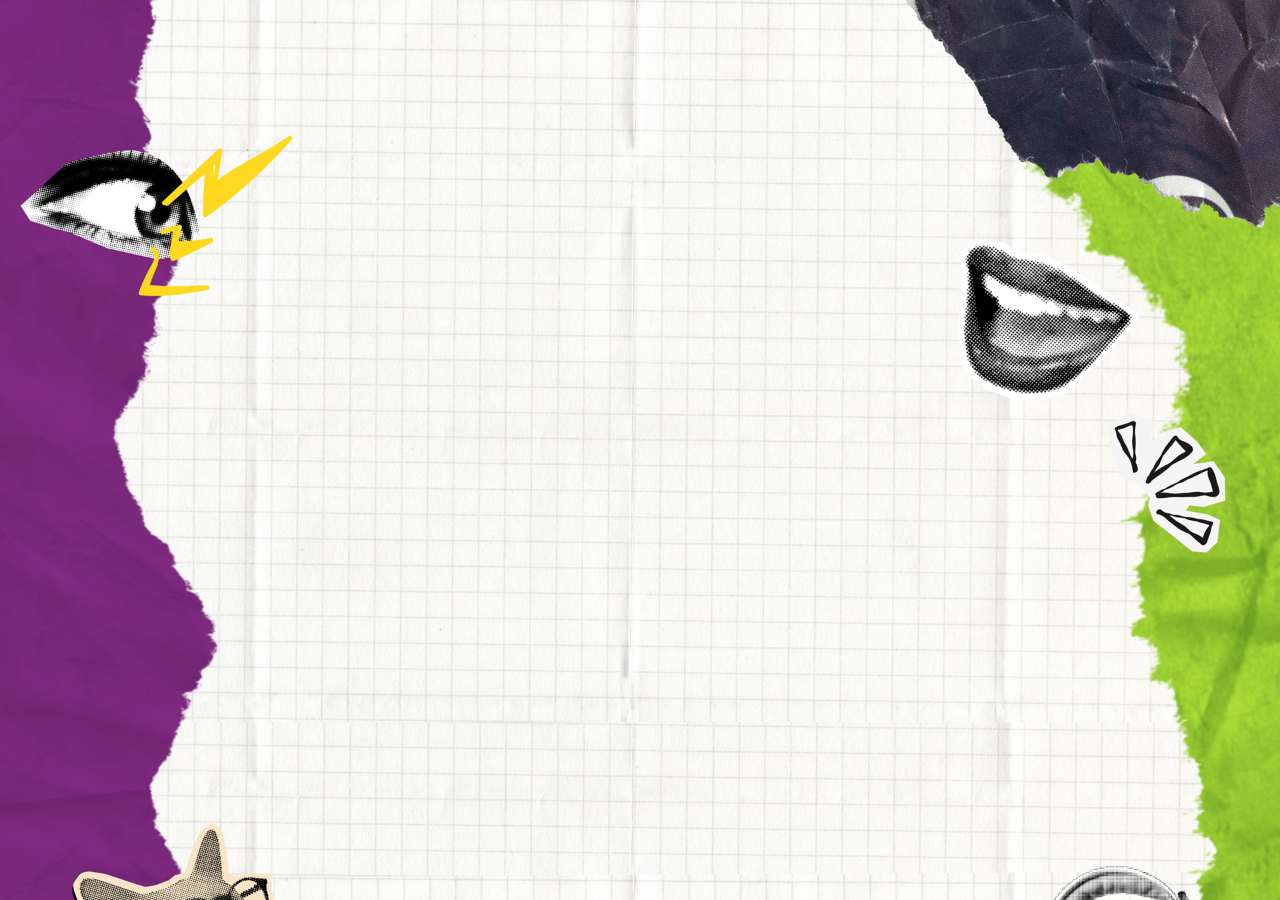
<file: index.html>
<!DOCTYPE html>
<html lang="en">
  <head>
    <meta charset="UTF-8" />
    <meta name="viewport" content="width=device-width, initial-scale=1.0" />
    <!--This is our bootstrap Styling-->
    <link
      href="https://cdn.jsdelivr.net/npm/bootstrap@5.3.5/dist/css/bootstrap.min.css"
      rel="stylesheet"
      integrity="sha384-SgOJa3DmI69IUzQ2PVdRZhwQ+dy64/BUtbMJw1MZ8t5HZApcHrRKUc4W0kG879m7"
      crossorigin="anonymous"
    />
    <link rel="stylesheet" href="styles.css" />
    <title>MPLS CR8V 2025</title>
  </head>
  <body class="d-flex flex-column min-vh-100 justify-content-center">
    <div id="header"></div>
    <!--this is a test for our includes folder-->

    <main>

    </main>

    <!-- This is our Jquery and Bootstrap5 Script, last it our JS for includes -->
    <script
      src="https://code.jquery.com/jquery-3.7.1.js"
      integrity="sha256-eKhayi8LEQwp4NKxN+CfCh+3qOVUtJn3QNZ0TciWLP4="
      crossorigin="anonymous"
    ></script>
    <script
      src="https://cdn.jsdelivr.net/npm/bootstrap@5.3.5/dist/js/bootstrap.bundle.min.js"
      integrity="sha384-k6d4wzSIapyDyv1kpU366/PK5hCdSbCRGRCMv+eplOQJWyd1fbcAu9OCUj5zNLiq"
      crossorigin="anonymous"
    ></script>
    <script src="script.js"></script>
  </body>
</html>
</file>
<file: styles.css>
body {
  background-image: url(images/background.jpg);
  background-repeat: repeat-y;
  background-position: top;
  /* background-attachment: fixed; */
  background-size: cover;
}
.nav-link:hover {
  text-decoration: underline;
}

#info {
  background-image: url(images/HeaderScrap.png);
  background-repeat: no-repeat;
  background-size: 100% 100%;
  background-position: center;
  min-height: 500px;
  position: relative;
  z-index: 1;
  width: 100%;
  padding: 3rem;
  aspect-ratio: 16/9;
}

#info > * {
  position: relative;
  z-index: 2;
  max-width: 90%;
  margin: 0 auto;
}



@font-face {
  font-family: "Impact";
  src: url(fonts/Impact-Label.ttf) format("truetype");
  font-weight: normal;
}

h2 {
  font-family: "Impact";
  font-size: 42px;
  text-align: center;
  transform: rotate(-3deg);
}

.about-wrapper {
  position: relative;
  width: 100%;
  display: flex;
  justify-content: center;
  align-items: center;
}

.abt-img {
  width: 50%;
  display: block;
}

.about-paragraph {
  position: absolute;
  top: 50%; /* Adjust this to position vertically */
  left: 50%; /* Center horizontally */
  transform: translate(-50%, -50%); /* Perfect centering */
  color: black;
  font-size: 1.2rem;
  text-align: center;
  width: 60%; /* Control paragraph width */
  padding: 20px;
  border-radius: 10px;
  max-width: 650px;
}

.nav-link:hover {
  text-decoration: underline;
}

#info {
  background-image: url(images/HeaderScrap.png);
  background-repeat: no-repeat;
  background-size: 100% 100%;
  background-position: center;
  min-height: 500px;
  position: relative;
  z-index: 1;
  width: 100%;
  padding: 3rem;
  aspect-ratio: 16/9;
}

#info > * {
  position: relative;
  z-index: 2;
  max-width: 90%;
  margin: 0 auto;
}
</file>
